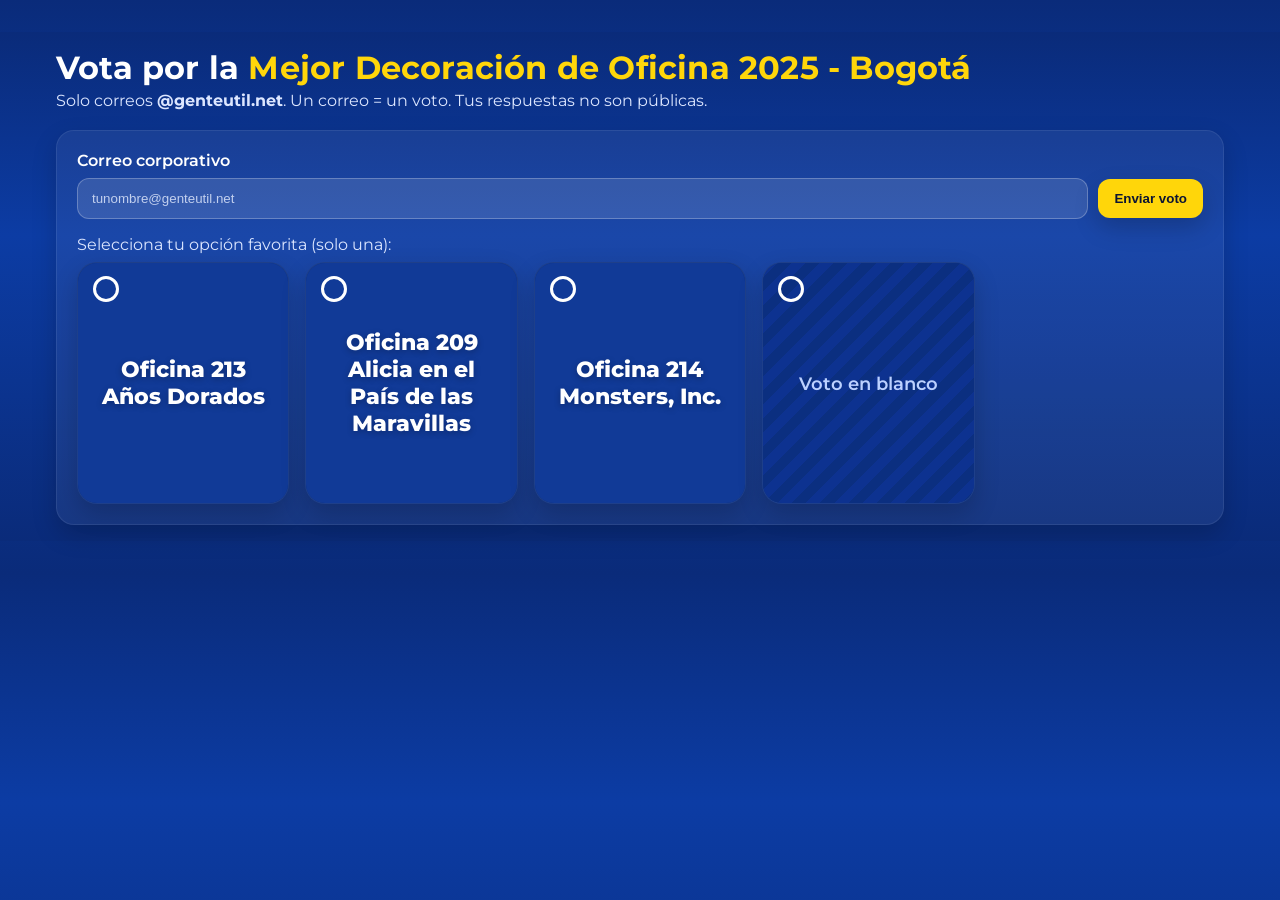
<file: index.html>
<!DOCTYPE html>
<html lang="es">
<head>
  <meta charset="UTF-8"/>
  <meta name="viewport" content="width=device-width, initial-scale=1"/>
  <title>MEJOR DECORACIÓN DE OFICINA 2025 - BOGOTÁ</title>
  <link href="https://fonts.googleapis.com/css?family=Work+Sans:300,400,600" rel="stylesheet">
  <link rel="stylesheet" href="style/vote.css">
</head>
<body>
  <main class="vote">
    <header class="vote-header">
      <h1>Vota por la <span>Mejor Decoración de Oficina 2025 - Bogotá</span></h1>
      <p>Solo correos <b>@genteutil.net</b>. Un correo = un voto. Tus respuestas no son públicas.</p>
    </header>

    <section class="vote-form">
      <form id="voteForm" novalidate>
        <label for="email" class="email-label">Correo corporativo</label>
        <div class="email-row">
          <input id="email" name="email" type="email" placeholder="tunombre@genteutil.net" autocomplete="email" required>
          <button id="submitBtn" type="submit" class="submit">Enviar voto</button>
        </div>

        <div id="msg" class="msg" role="status" aria-live="polite"></div>

        <p class="hint">Selecciona tu opción favorita (solo una):</p>

        <!-- GRID DE TARJETAS -->
        <div id="grid" class="grid" role="radiogroup" aria-label="Decoraciones de Oficina"></div>
      </form>
    </section>
  </main>

  <!-- Lista de opciones -->
  <script src="script/candidates-decoraciones.js"></script>
  <!-- Lógica de votación -->
  <script src="script/vote-decoraciones.js" defer></script>
</body>
</html>
</file>
<file: style/vote.css>
@import url('https://fonts.googleapis.com/css2?family=Montserrat:ital,wght@0,100..900;1,100..900&display=swap');

:root{
  --brand:#005baa;
  --bg:#0a2b7a;
  --card:#0f3aa5;
  --white:#fff;
  --muted:#dce6ff;
  --ok:#18a957;
  --err:#d64545;
  --shadow: 0 10px 25px rgba(0,0,0,.18);
}

*{ box-sizing: border-box; }
html, body { margin:0; padding:0; font-family:"Montserrat", system-ui, sans-serif; background:linear-gradient(180deg, #0a2b7a, #0c3ca4 40%, #0a2b7a); color:var(--white); }

.vote { max-width: 1200px; margin: 32px auto; padding: 16px; }
.vote-header h1 { margin:0 0 4px; font-weight:700; letter-spacing:.2px; }
.vote-header h1 span{ color:#ffd60a; }
.vote-header p { margin: 0 0 20px; color: var(--muted); }

.vote-form { background: rgba(255,255,255,.06); border:1px solid rgba(255,255,255,.08); border-radius: 18px; padding: 20px; box-shadow: var(--shadow); }

.email-label{ font-weight:600; display:block; margin-bottom:8px; }
.email-row{ display:flex; gap:10px; align-items:center; }
.email-row input{
  flex:1; padding:12px 14px; border-radius:12px; border:1px solid rgba(255,255,255,.25);
  background: rgba(255,255,255,.12); color:#fff; outline:none;
}
.email-row input::placeholder{ color:#e6edffcc; }
.submit{
  background:#ffd60a; color:#0c1533; font-weight:700; border:0; padding:12px 16px;
  border-radius:12px; cursor:pointer; box-shadow: var(--shadow);
}
.submit:disabled{ opacity:.6; cursor:not-allowed; }

.hint{ margin:16px 0 8px; color:var(--muted); }

.grid{
  display:grid;
  grid-template-columns: repeat(5, 1fr);
  gap: 16px;
}

/* Tarjeta base */
.card{
  position:relative; border-radius:20px; overflow:hidden;
  background: #0b2f80;
  border:1px solid rgba(255,255,255,.08);
  box-shadow: var(--shadow);
  transition: transform .15s ease, box-shadow .15s ease, border-color .15s ease;
  min-height: 220px;
}
.card:hover{ transform: translateY(-2px); box-shadow: 0 12px 28px rgba(0,0,0,.26); }

/* Figura para SOLO TÍTULO */
.title-figure{
  margin:0;
  width:100%;
  height: 240px;               /* altura cómoda para el título */
  display:flex; align-items:center; justify-content:center;
  background: #113a97;
  padding: 12px;
}

.title-box{
  max-width: 90%;
  text-align:center;
  font-weight: 800;
  font-size: 1.35rem;
  line-height: 1.25;
  color: #fff;
  text-shadow: 0 2px 6px rgba(0,0,0,.25);
}

/* Banda vertical (nombre) */
.badge-name{
  position:absolute; right:8px; bottom:8px; top:8px; width: 36px;
  display:flex; align-items:center; justify-content:center;
  color:#ffffff00; font-weight: normal; border-radius:12px;
  writing-mode: vertical-rl; text-orientation: mixed; letter-spacing:.3px; font-size:.9rem;
}

/* Radio circular */
.radio-wrap{ position:absolute; left:10px; top:10px; z-index:3; }
.radio{
  appearance:none; -webkit-appearance:none; width:26px; height:26px; border-radius:50%;
  border:3px solid #fff; background: transparent; cursor:pointer; display:grid; place-items:center;
  outline: none;
}
.radio:after{ content:""; width:14px; height:14px; border-radius:50%; background: transparent; transition: background .15s ease; }
.card.selected .radio{ border-color: #ffd60a; }
.card.selected .radio:after{ background: #ffd60a; }

/* Borde/acento cuando está seleccionado */
.card.selected{ border-color:#ffd60a; }

/* Voto en blanco */
.blank{
  display:flex; align-items:center; justify-content:center; color:#bcd1ff;
  background: repeating-linear-gradient(135deg, #0d3290, #0d3290 10px, #0b2f80 10px, #0b2f80 20px);
  font-weight:600; font-size:1.1rem;
}

/* Mensajes */
.msg{ margin-top:16px; padding:12px 14px; border-radius:12px; display:none; font-weight:600; }
.msg.ok{ display:block; background: #0e3a1f; color:#b8ffcf; border:1px solid #23c46e; }
.msg.err{ display:block; background: #40191b; color:#ffc9c9; border:1px solid #e26b6b; }

.vote-actions{ margin-top:16px; }
.linkish{ color:#ffe082; text-decoration: none; font-weight:600; }
.linkish:hover{ text-decoration: underline; }

/* Responsivo */
@media (max-width: 1100px){ .grid{ grid-template-columns: repeat(4, 1fr); } }
@media (max-width: 900px){ .grid{ grid-template-columns: repeat(3, 1fr); } }
@media (max-width: 650px){
  .email-row{ flex-direction: column; align-items: stretch; }
  .grid{ grid-template-columns: repeat(2, 1fr); }
}
@media (max-width: 400px){ .grid{ grid-template-columns: 1fr; } }
</file>
